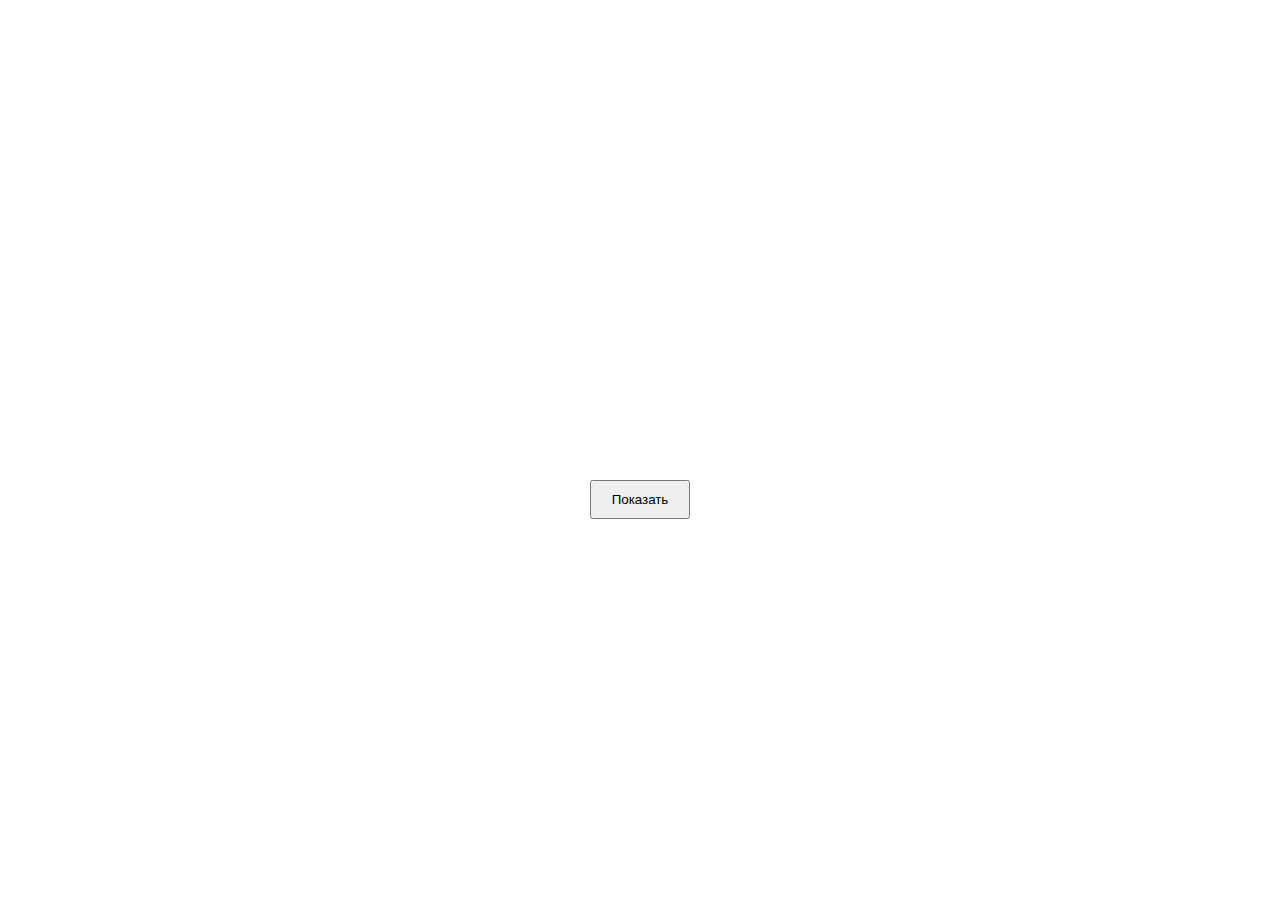
<file: HomeWork_5/task_1/index.html>
<!DOCTYPE html>
<html lang="xyz">

<head>
    <meta charset="UTF-8">
    <title>Document</title>
    <link rel="stylesheet" href="magic-master/dist/magic.css">
    <link rel="stylesheet" href="./css/style.css">
</head>

<body>
    <div class="container">
        <div class="modal_window">
            <span class="title">Hello World</span>
            <p class="text">Lorem ipsum dolor sit amet, consectetur adipisicing elit. Perspiciatis minus repellendus veritatis ratione excepturi officia non inventore laboriosam eos, corrupti iste quas harum perferendis laborum facere incidunt et, nobis sapiente?</p>
        </div>
        <button class="btn">Показать</button>
    </div>
    <script src="./js/click.js"></script>
</body>

</html>
</file>
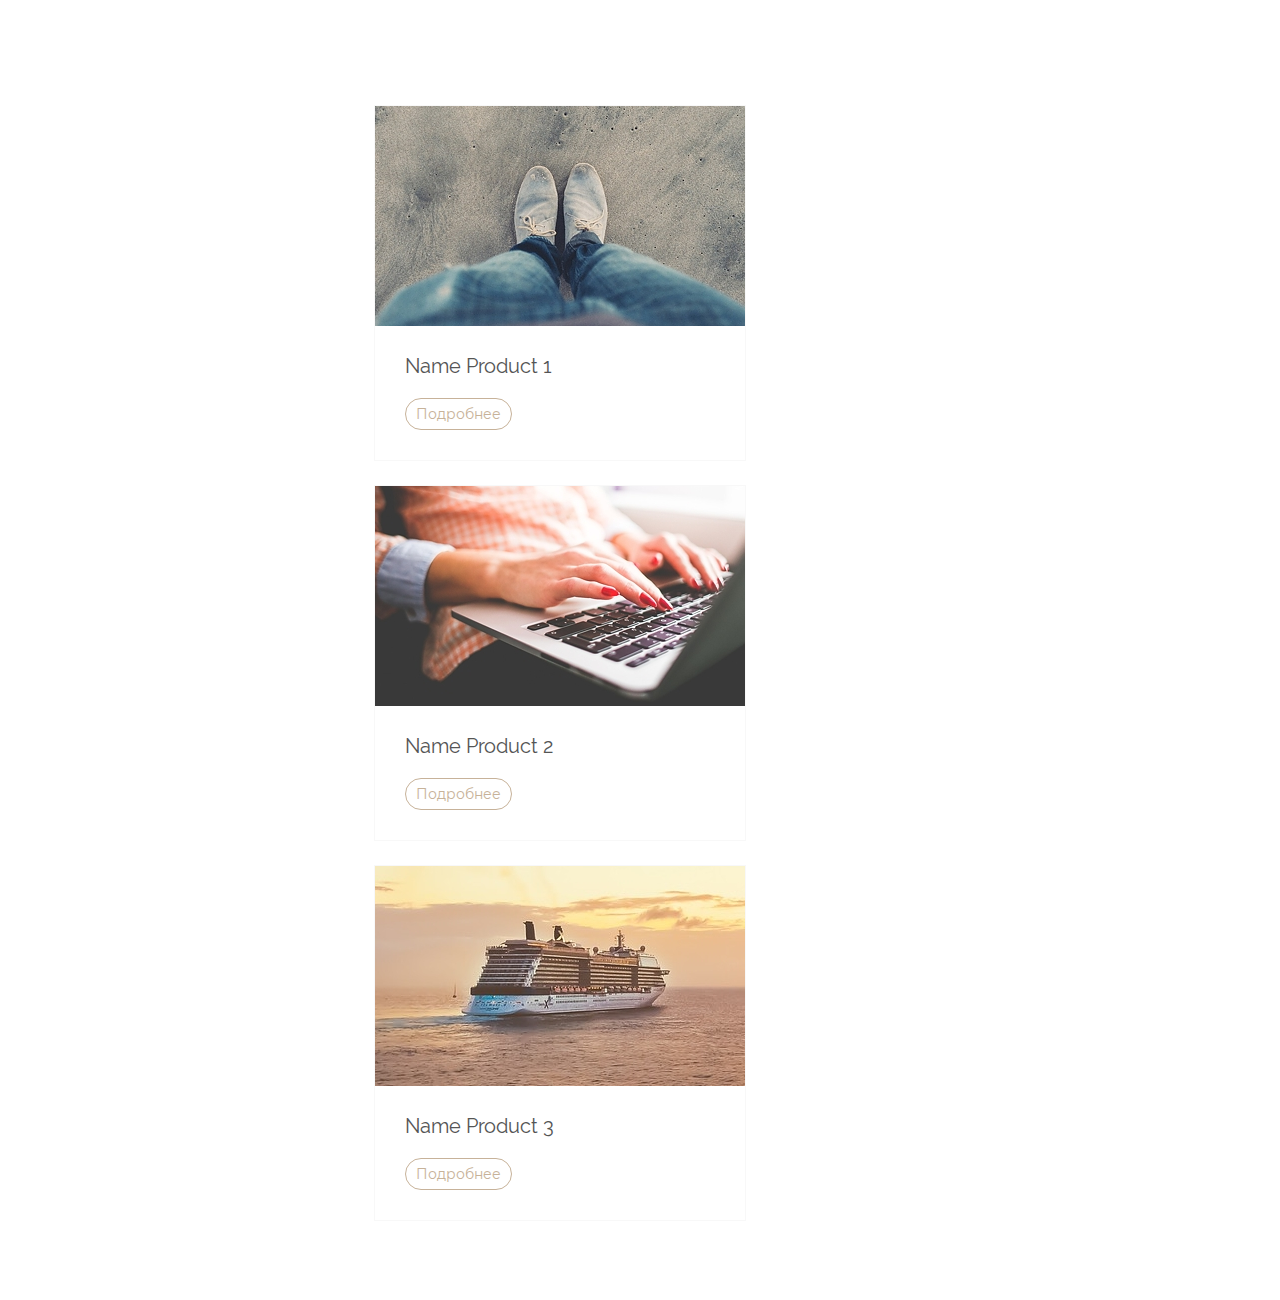
<file: HomeWork_5/task_2/index.html>
<!DOCTYPE html>
<html lang="xyz">

<head>
    <meta charset="UTF-8">
    <title>Document</title>
    <link rel="stylesheet" href="./css/style.css">
</head>

<body>
   <div class="container">
       <article class="product">
                    <p class="product_text">Lorem ipsum dolor sit amet, consectetur adipisicing elit. Tempore facere, corporis asperiores repudiandae veritatis hic, minus ab! Praesentium pariatur, esse ratione. Libero eaque alias dolore, vitae omnis assumenda eveniet, animi maxime sequi natus nostrum molestias? Natus doloribus voluptatibus dolores laborum?</p>
                    <img class="product_img" src="img/post_1.jpg" alt="post_1" width="370" height="220">
                    <span class="product_title">Name Product 1</span>
                    <button class="product_btn">Подробнее</button>
       </article>
       <article class="product">
                    <p class="product_text">Lorem ipsum dolor sit amet, consectetur adipisicing elit. Tempore facere, corporis asperiores repudiandae veritatis hic, minus ab! Praesentium pariatur, esse ratione. Libero eaque alias dolore, vitae omnis assumenda eveniet, animi maxime sequi natus nostrum molestias? Natus doloribus voluptatibus dolores laborum?</p>
                    <img class="product_img" src="img/post_2.jpg" alt="post_2" width="370" height="220">
                    <span class="product_title">Name Product 2</span>
                    <button class="product_btn">Подробнее</button>
       </article>
       <article class="product">
                    <p class="product_text">Lorem ipsum dolor sit amet, consectetur adipisicing elit. Tempore facere, corporis asperiores repudiandae veritatis hic, minus ab! Praesentium pariatur, esse ratione. Libero eaque alias dolore, vitae omnis assumenda eveniet, animi maxime sequi natus nostrum molestias? Natus doloribus voluptatibus dolores laborum?</p>
                    <img class="product_img" src="img/post_3.jpg" alt="post_3" width="370" height="220">
                    <span class="product_title">Name Product 3</span>
                    <button class="product_btn">Подробнее</button>
       </article>
   </div>
    <script src="js/script.js"></script>
</body>

</html>
</file>
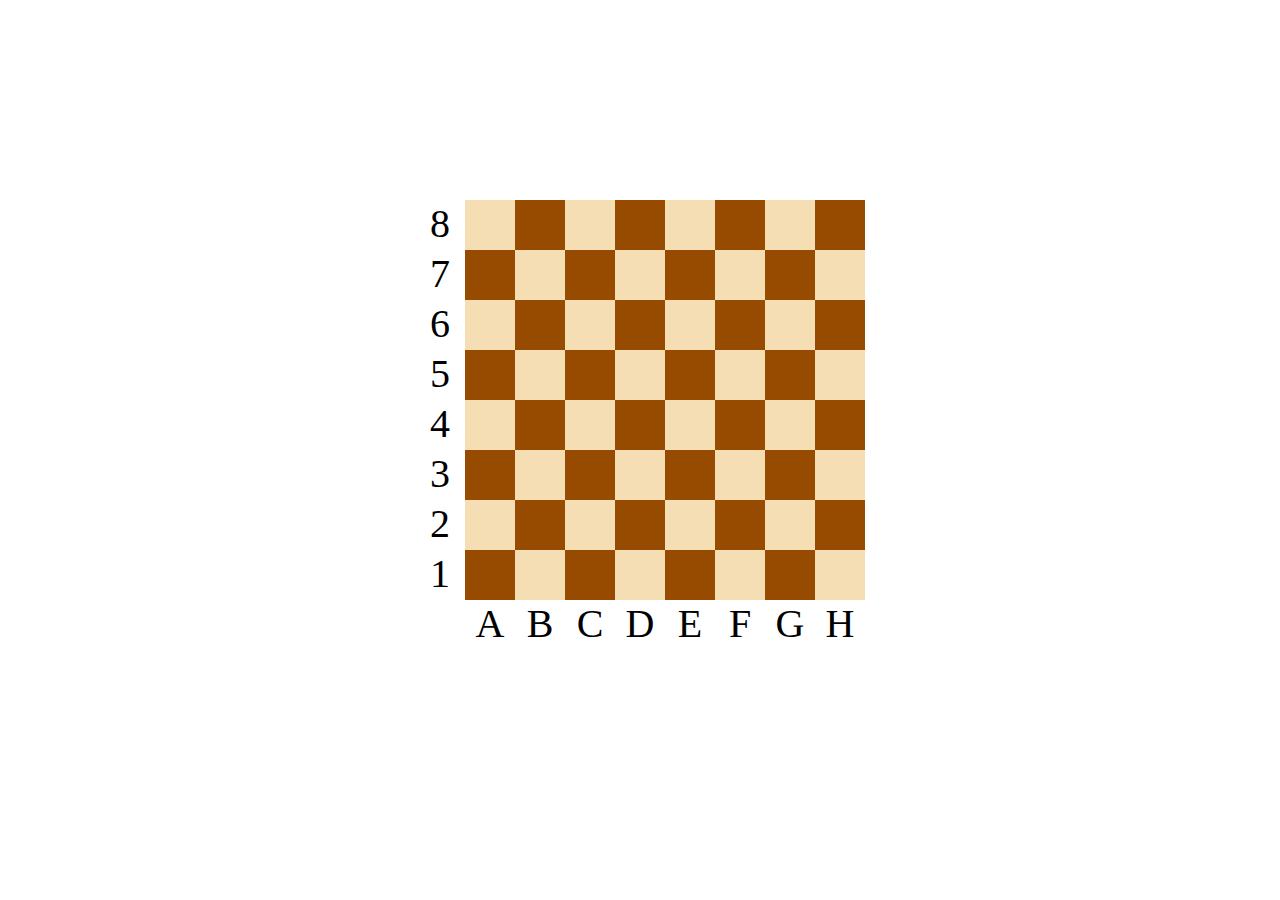
<file: HomeWork_5/task_3/index.html>
<!DOCTYPE html>
<html lang="xyz">

<head>
    <meta charset="UTF-8">
    <title>Document</title>
    <link rel="stylesheet" href="./css/style.css">
</head>

<body>
    <div class="chessboard"></div>
    <script src="js/script.js"></script>
</body>

</html>
</file>
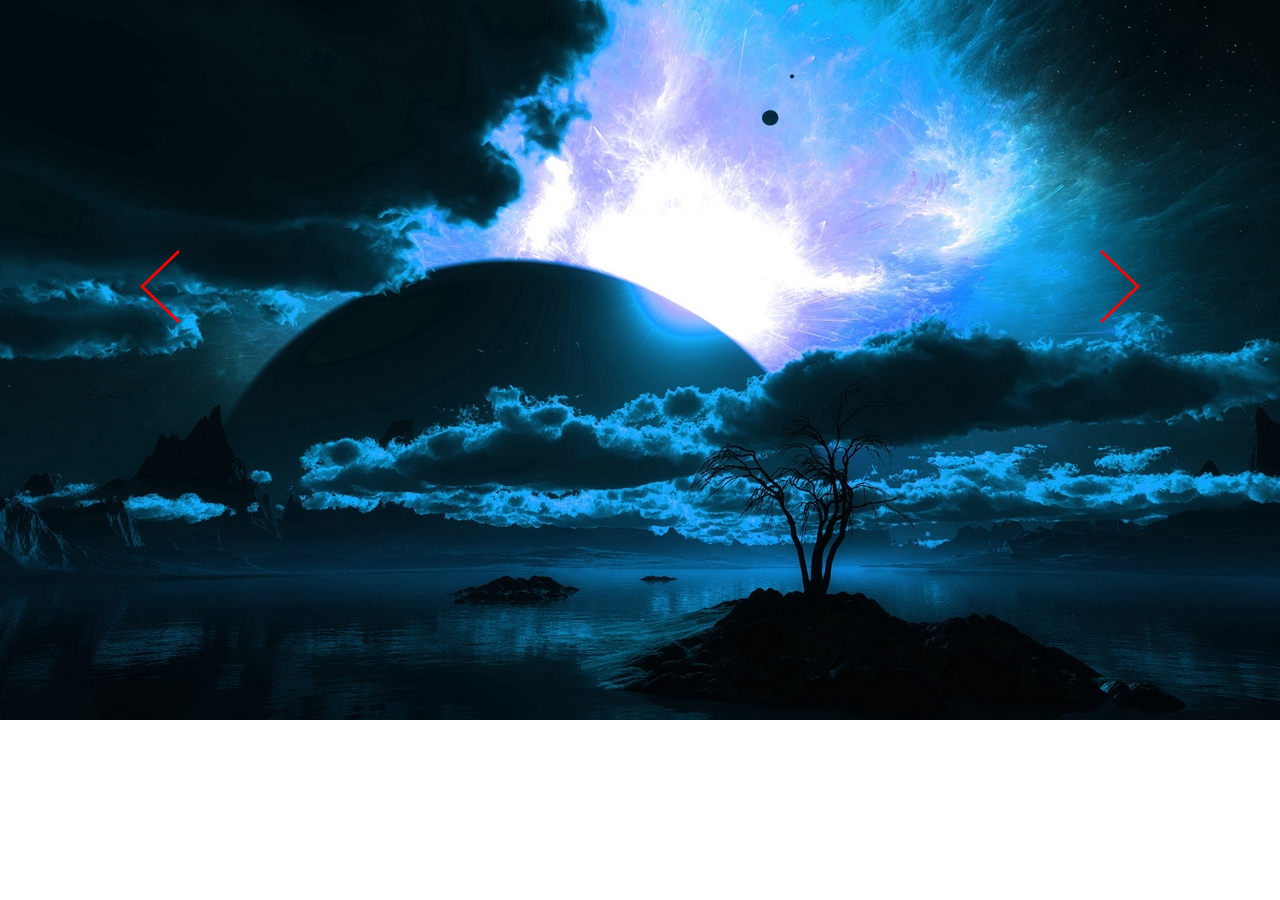
<file: HomeWork_6/task_1/index.html>
<!DOCTYPE html>
<html lang="xyz">

<head>
    <meta charset="UTF-8">
    <title>Document</title>
    <link rel="stylesheet" href="css/style.css">
    <link rel="stylesheet" href="packeges/magic-master/dist/magic.css">
</head>

<body>
    <div class="container">
        <div class="carousel">
            <img src="../task_1/img/img_1.jpg" width="1280" height="720" alt="img" class="carousel_img">
            <img src="../task_1/img/img_2.jpg" width="1280" height="720" alt="img" class="carousel_img">
            <img src="../task_1/img/img_3.jpg" width="1280" height="720" alt="img" class="carousel_img">
            <img src="../task_1/img/img_4.jpg" width="1280" height="720" alt="img" class="carousel_img">
            <button class="carousel_btn btn_left">
                <svg class="carousel_btn_svg" width="40" height="73">
                    <path d="M38.02597,72.97944v0l-38.02116,-36.48142v0l38.02116,-36.47976v0l1.96907,2.00369v0l-35.92907,34.47607v0l35.92907,34.47856v0z"></path>
                </svg>
            </button>
            <button class="carousel_btn btn_right">
                <svg class="carousel_btn_svg" width="40" height="73">
                    <path d="M1.97392,72.97944v0l38.02116,-36.48142v0l-38.02116,-36.47976v0l-1.96907,2.00369v0l35.92907,34.47607v0l-35.92907,34.47856v0z"></path>
                </svg>
            </button>
        </div>
    </div>
    <script src="js/carousel.js"></script>
</body>

</html>
</file>
<file: HomeWork_5/task_1/css/style.css>
/* Generated by less 2.5.1 */
* {
  margin: 0;
  padding: 0;
  box-sizing: border-box;
}
.container {
  width: 100%;
  margin: 0 auto;
  padding-top: 300px;
  display: flex;
  flex-direction: column;
}
.container .modal_window {
  margin: 0 auto;
  display: flex;
  flex-direction: column;
  border: 1px solid #000;
  border-radius: 10px;
  padding: 10px;
  background-color: gray;
  opacity: 0;
  width: 355px;
}
.container .modal_window .title {
  text-align: center;
}
.container .btn {
  margin: 0 auto;
  padding: 10px;
  margin-top: 50px;
  width: 100px;
}
</file>
<file: HomeWork_5/task_2/css/style.css>
/* Generated by less 2.5.1 */
@font-face {
  font-family: 'montserrat-extralight';
  src: url('../fonts/montserrat/montserrat-extralight.ttf');
}
@font-face {
  font-family: 'montserrat-light';
  src: url('../fonts/montserrat/montserrat-light.ttf');
}
@font-face {
  font-family: 'montserrat-regular';
  src: url('../fonts/montserrat/montserrat-regular.ttf');
}
@font-face {
  font-family: 'raleway-regular';
  src: url('../fonts/raleway/raleway-regular.ttf');
}
@font-face {
  font-family: 'raleway-medium';
  src: url('../fonts/raleway/raleway-medium.ttf');
}
@font-face {
  font-family: 'raleway-semibold';
  src: url('../fonts/raleway/raleway-semibold.ttf');
}
@font-face {
  font-family: 'raleway-bold';
  src: url('../fonts/raleway/raleway-bold.ttf');
}
@font-face {
  font-family: 'raleway-extrabold';
  src: url('../fonts/raleway/raleway-extrabold.ttf');
}
@font-face {
  font-family: 'roboto-regular';
  src: url('../fonts/roboto/roboto-regular.ttf');
}
* {
  margin: 0;
  padding: 0;
  box-sizing: border-box;
}
.container {
  width: 100%;
  padding: 80px 375px;
  display: flex;
  justify-content: space-between;
  flex-wrap: wrap;
}
.container .product {
  display: flex;
  flex-direction: column;
  align-items: flex-start;
  padding-bottom: 30px;
  margin-top: 26px;
  outline: 1px solid #f8f8f8;
  width: 370px;
}
.container .product .product_title {
  font-family: 'raleway-regular';
  color: #555555;
  font-size: 20px;
  font-weight: 500;
  margin: 28px 0 0 30px;
}
.container .product .product_text {
  width: 300px;
  height: 200px;
  font-family: 'montserrat-regular';
  color: #8c8c8c;
  font-size: 14px;
  font-weight: 300;
  line-height: 22px;
  margin: 20px 0 0 30px;
  display: none;
}
.container .product .product_btn {
  font-family: 'montserrat-regular';
  color: #c7b299;
  font-size: 14px;
  font-weight: 300;
  border: 1px solid #c7b299;
  border-radius: 20px;
  outline: none;
  background-color: inherit;
  padding: 10px;
  margin: 20px 0 0 30px;
  display: flex;
  align-items: flex-end;
  line-height: 10px;
}
.container .product .product_btn:hover {
  border-color: #ffffff;
  color: #ffffff;
}
.container .product .product_btn:active {
  border-color: #c7b299;
  color: #c7b299;
}
.container .product:hover {
  background-color: #362f2d;
}
.container .product:hover .product_title {
  color: #c7b299;
}
.container .product:hover .product_text {
  color: #ffffff;
}
</file>
<file: HomeWork_5/task_3/css/style.css>
/* Generated by less 2.5.1 */
* {
  margin: 0;
  padding: 0;
  box-sizing: border-box;
}
.chessboard {
  margin: 0 auto;
  margin-top: 200px;
  width: 450px;
  height: 450px;
  display: flex;
  flex-wrap: wrap;
}
.chessboard .chessboard_cell {
  width: 50px;
  height: 50px;
  font-size: 40px;
  text-align: center;
}
.chessboard .cell_white {
  background-color: wheat;
}
.chessboard .cell_brown {
  background-color: #964B00;
}
.chessboard .cell_border {
  border: 1px solid #000;
}
</file>
<file: HomeWork_6/task_1/css/style.css>
/* Generated by less 2.5.1 */
html {
  overflow-x: hidden;
}
* {
  margin: 0;
  padding: 0;
  box-sizing: border-box;
}
.container {
  width: 1280px;
  margin: 0 auto;
  background-color: antiquewhite;
}
.carousel {
  width: 100%;
  position: relative;
}
.carousel .carousel_img {
  position: absolute;
  top: 0;
  left: 0;
  z-index: -2;
}
.carousel .display_img_now {
  z-index: 0;
}
.carousel .display_img_next {
  z-index: -1;
}
.carousel .carousel_btn {
  outline: none;
  border: none;
  background-color: inherit;
  position: absolute;
  top: 250px;
}
.carousel .carousel_btn .carousel_btn_svg {
  fill: red;
}
.carousel .btn_right {
  left: 1100px;
}
.carousel .btn_left {
  left: 140px;
}
.carousel .carousel_btn:hover .carousel_btn_svg {
  fill: white;
}
.carousel .carousel_btn:active .carousel_btn_svg {
  fill: red;
}
</file>
